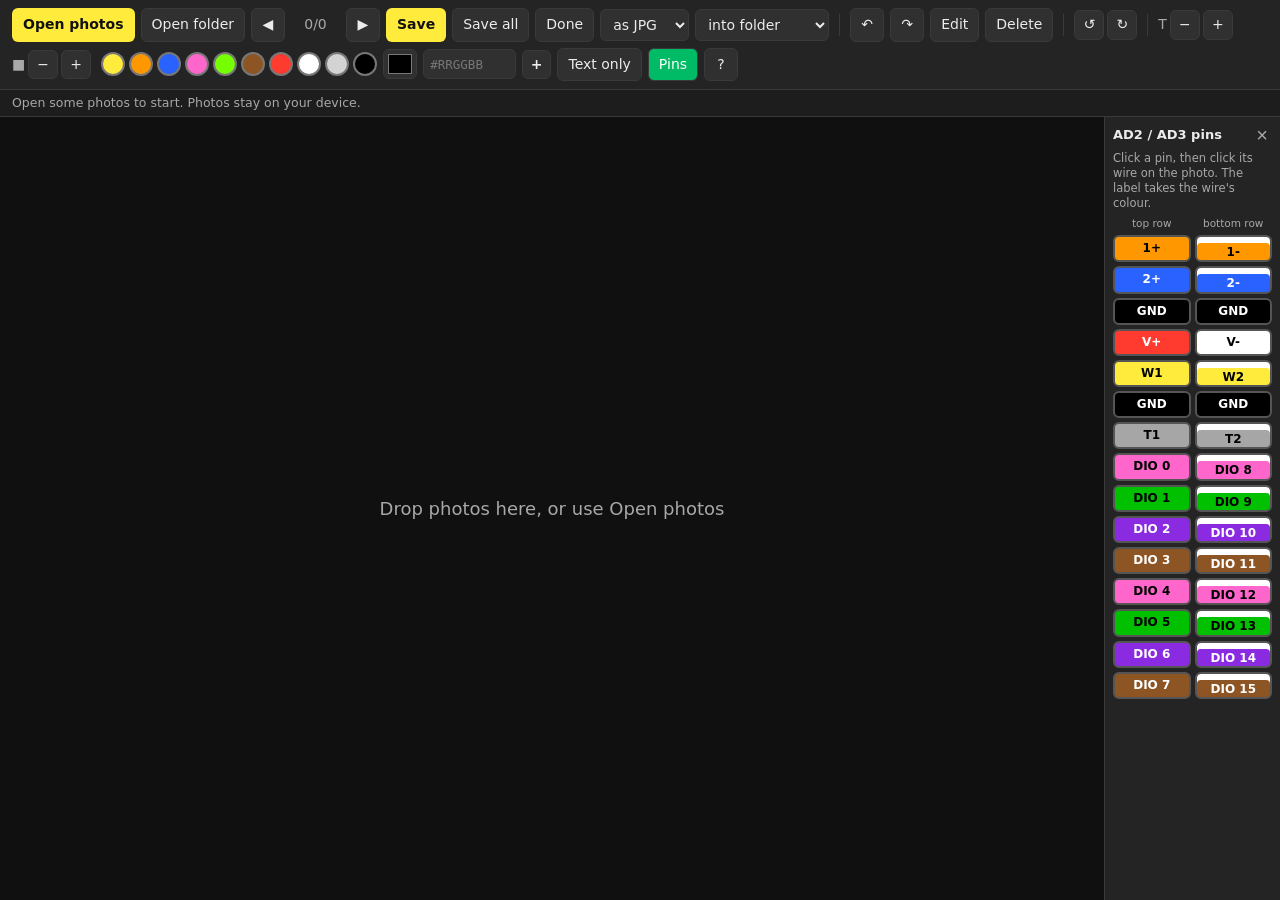
<file: docs/index.html>
<!doctype html>
<html lang="en">
<head>
  <meta charset="utf-8">
  <meta name="viewport" content="width=device-width, initial-scale=1, viewport-fit=cover">
  <title>Breadboard Labeler</title>
  <meta name="description" content="Click-and-type labels burned into photos. Runs entirely in your browser.">
  <meta name="theme-color" content="#242424">
  <link rel="manifest" href="./manifest.webmanifest">
  <link rel="icon" href="./icons/icon-192.png">
  <link rel="apple-touch-icon" href="./icons/icon-192.png">
  <link rel="stylesheet" href="./style.css">
</head>
<body>
  <div id="app"></div>
  <script type="module">
    import { Labeler } from './app.js';
    window.labeler = new Labeler(document.getElementById('app'));
    if ('serviceWorker' in navigator) {
      navigator.serviceWorker.register('./sw.js').catch(() => {});
    }
  </script>
</body>
</html>
</file>
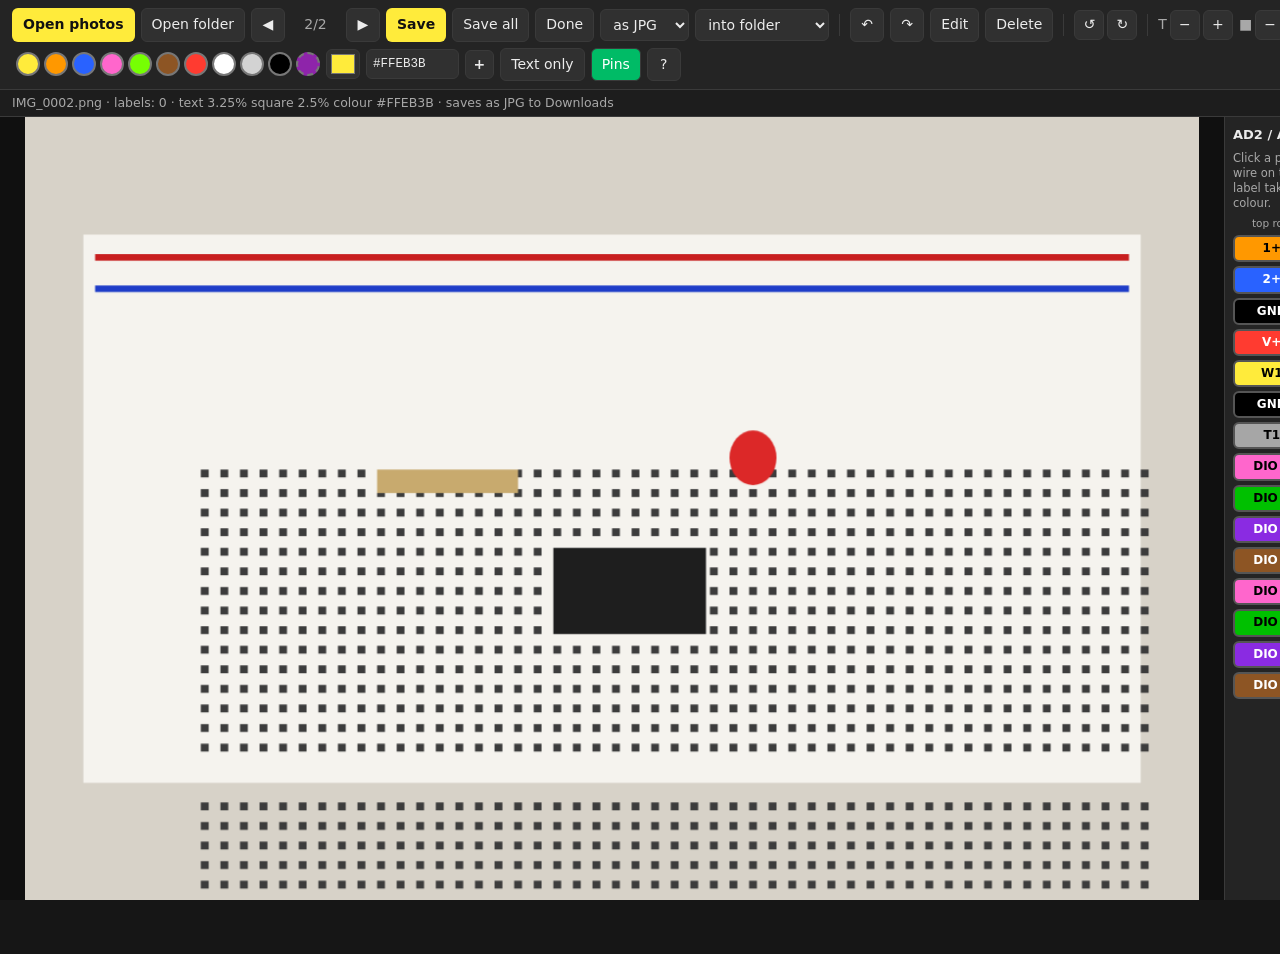
<file: web-test/harness.html>
<!doctype html>
<html lang="en">
<head>
  <meta charset="utf-8">
  <title>labeler harness</title>
  <link rel="stylesheet" href="../docs/style.css">
  <style>
    html, body { overflow: auto; }
    #app { height: 900px; width: 1400px; }
    #results { white-space: pre; font: 12px monospace; background: #fff; color: #000; padding: 8px; }
  </style>
</head>
<body>
  <div id="app"></div>
  <pre id="results">running</pre>
  <script>
    window.addEventListener('error', (e) => { document.getElementById('results').textContent = 'FAIL script error: ' + e.message + ' @' + e.filename + ':' + e.lineno + '\n\nFAILURES: 1'; document.title = 'DONE'; });
    window.addEventListener('unhandledrejection', (e) => { document.getElementById('results').textContent = 'FAIL unhandled rejection: ' + (e.reason && e.reason.stack || e.reason) + '\n\nFAILURES: 1'; document.title = 'DONE'; });
  </script>
  <script type="module">
    import { Labeler, drawLabels, outlineFor, COLOURS, isImageFile, isHeic, FS_ACCESS, CACHE_MAX_AGE, splitMath, math } from '../docs/app.js';
    import { AD_PINOUT, PINS, pinById } from '../docs/pinouts.js';

    const out = [];
    let fails = 0;
    const check = (cond, msg) => { out.push((cond ? 'PASS ' : 'FAIL ') + msg); if (!cond) fails++; };
    const near = (a, b, tol = 3) => Math.abs(a - b) < tol;
    const tick = (ms = 30) => new Promise((r) => setTimeout(r, ms));

    function makeBoard(w, h) {
      const cv = document.createElement('canvas'); cv.width = w; cv.height = h;
      const d = cv.getContext('2d');
      d.fillStyle = '#d7d2c8'; d.fillRect(0, 0, w, h);
      d.fillStyle = '#f5f3ee'; d.fillRect(w * 0.05, h * 0.15, w * 0.9, h * 0.7);
      const step = w / 60;
      d.fillStyle = '#3c3c3c';
      for (let gx = 6; gx < 55; gx++) for (let gy = 12; gy < 46; gy++) {
        if (gy === 27 || gy === 28) continue;
        d.fillRect(w * 0.05 + gx * step, h * 0.15 + gy * step, step * 0.4, step * 0.4);
      }
      d.fillStyle = '#c81e1e'; d.fillRect(w * 0.06, h * 0.175, w * 0.88, step / 3);
      d.fillStyle = '#1e3cc8'; d.fillRect(w * 0.06, h * 0.215, w * 0.88, step / 3);
      d.fillStyle = '#c8aa6e'; d.fillRect(w * 0.30, h * 0.45, w * 0.12, h * 0.03);
      d.fillStyle = '#dc2828'; d.beginPath(); d.ellipse(w * 0.62, h * 0.435, w * 0.02, h * 0.035, 0, 0, 7); d.fill();
      d.fillStyle = '#1e1e1e'; d.fillRect(w * 0.45, h * 0.55, w * 0.13, h * 0.11);
      return cv;
    }
    async function toFile(cv, name, type) {
      const blob = await new Promise((r) => cv.toBlob(r, type, 0.92));
      return new File([blob], name, { type, lastModified: 1700000000000 });
    }

    try {
      localStorage.clear();
      const app = new Labeler(document.getElementById('app'), { resume: false });
      window.app = app;
      await app.clearSession();
      const f1 = await toFile(makeBoard(4000, 3000), 'IMG_0001.jpg', 'image/jpeg');
      const f2 = await toFile(makeBoard(1200, 800), 'IMG_0002.png', 'image/png');
      const f3 = await toFile(makeBoard(800, 600), 'IMG_0001_labeled.jpg', 'image/jpeg');
      const f4 = await toFile(makeBoard(800, 600), 'IMG_0001_labeled_2.jpg', 'image/jpeg');
      const notes = new File(['hi'], 'notes.txt', { type: 'text/plain' });
      await app.openFiles([f1, f2, f3, f4, notes]);
      await tick();
      check(app.images.length === 2 && app.images[0].name === 'IMG_0001.jpg', `opens images, skips *_labeled and non-images: ${app.images.map((i) => i.name)}`);
      check(!!app.folderInput && app.folderInput.hasAttribute('webkitdirectory'), 'folder picker present');
      check(app.current.width === 4000 && app.scale < 1, `large image scaled to fit: ${app.scale.toFixed(3)}`);

      const c = app.canvas;
      const W = () => app.current.width, H = () => app.current.height;
      const disp = (fx, fy) => app.toDisplay(W() * fx, H() * fy);
      const rect = () => c.getBoundingClientRect();
      function ptr(type, [x, y], extra = {}) {
        const r = rect();
        c.dispatchEvent(new PointerEvent(type, { clientX: r.left + x, clientY: r.top + y, bubbles: true, pointerId: 1,
          isPrimary: true, button: 0, buttons: type === 'pointerup' ? 0 : 1, pointerType: 'mouse', ...extra }));
      }
      const click = (fx, fy, extra) => { ptr('pointerdown', disp(fx, fy), extra); ptr('pointerup', disp(fx, fy), extra); };
      function drag(p0, p1) {
        ptr('pointerdown', p0);
        for (let i = 1; i <= 5; i++) ptr('pointermove', [p0[0] + (p1[0] - p0[0]) * i / 5, p0[1] + (p1[1] - p0[1]) * i / 5]);
        ptr('pointerup', p1);
      }
      const dragF = (fx0, fy0, fx1, fy1) => drag(disp(fx0, fy0), disp(fx1, fy1));
      const labelDisp = (i) => app.toDisplay(app.current.labels[i].x, app.current.labels[i].y);
      const clickLabel = (i) => { const p = labelDisp(i); ptr('pointerdown', p); ptr('pointerup', p); };
      const dragLabel = (i, fx1, fy1) => drag(labelDisp(i), disp(fx1, fy1));
      // keys are sent to this instance's container (they bubble to the document listener), so other instances on the page do not react
      const key = (k, extra = {}) => app.container.dispatchEvent(new KeyboardEvent('keydown', { key: k, bubbles: true, ...extra }));
      const type = (text) => {
        check(!!app.entry, `entry opened for '${text}'`);
        app.entryEl.value = text;
        app.entryEl.dispatchEvent(new KeyboardEvent('keydown', { key: 'Enter', bubbles: true }));
      };
      const texts = () => app.current.labels.map((l) => l.text);

      // ---- image 1 --------------------------------------------------------
      click(0.36, 0.38);
      check(!!app.entry && app.entry.tip, 'click opens an entry with a square');
      type('R1 10k');
      let lb = app.current.labels[0];
      check(app.current.labels.length === 1 && near(lb.tip[0], 0.36 * 4000) && near(lb.tip[1], 0.38 * 3000), `square at the click point: ${lb.tip.map(Math.round)}`);
      check(near(lb.x, 0.45 * 4000) && near(lb.y, 0.38 * 3000 - 0.06 * 4000), `text offset up-right: ${[lb.x, lb.y].map(Math.round)}`);
      check(lb.marker === 2.5 && lb.fill === COLOURS[0], 'new label takes default size and colour');

      dragF(0.62, 0.435, 0.80, 0.30);
      check(!!app.entry && near(app.entry.disp[0], disp(0.80, 0.30)[0]), 'drag opens the entry at the release point');
      type('LED (red)');
      lb = app.current.labels[1];
      check(near(lb.tip[0], 0.62 * 4000) && near(lb.x, 0.80 * 4000), 'dragged label: square at press, text at release');

      click(0.50, 0.75); type('oops');
      key('z'); check(texts().length === 2, 'Z undoes the add');
      key('y'); check(texts().length === 3 && texts()[2] === 'oops', 'Y redoes it');
      key('z');
      key('y'); key('y'); check(texts().length === 3 && app.statusEl.textContent.includes('Nothing to redo'), 'extra Y just flashes');
      key('z');

      click(0.50, 0.75); type(''); check(texts().length === 2, 'empty text adds nothing');
      click(0.50, 0.75); app.entryEl.dispatchEvent(new KeyboardEvent('keydown', { key: 'Escape', bubbles: true }));
      check(!app.entry && texts().length === 2, 'Esc cancels');

      click(0.52, 0.605); app.entryEl.value = '555 timer';
      click(0.20, 0.30);
      check(texts().length === 3 && texts()[2] === '555 timer' && !!app.entry, 'click while typing commits then opens a new entry');
      type('VCC');
      click(0.85, 0.80, { shiftKey: true }); type('shift text');
      check(app.current.labels[4].tip === null, 'shift-click makes a text-only label');
      key('z');
      app.action('textOnly'); click(0.85, 0.80); type('toggle text');
      check(app.current.labels[4].tip === null && app.textOnly, 'Text only toggle makes a text-only label');
      app.action('textOnly'); key('z');
      click(0.40, 0.72);
      key('s'); check(app.index === 0 && texts().length === 4 && !!app.entry, 'S while typing does not save');
      type('GND wire');
      check(texts().length === 5, `five labels: ${texts()}`);

      // ---- move / select / edit / colour / size ------------------------------
      dragLabel(0, 0.46, 0.48);
      lb = app.current.labels[0];
      check(!app.entry && near(lb.x, 0.46 * 4000) && near(lb.y, 0.48 * 3000), `dragging text moves it: ${[lb.x, lb.y].map(Math.round)}`);
      check(near(lb.tip[0], 0.36 * 4000), 'square stays put while text moves');
      check(app.selected === 0, 'moved label is selected');
      key('z'); check(near(app.current.labels[0].x, 0.45 * 4000), 'Z undoes the move');
      key('y'); check(near(app.current.labels[0].x, 0.46 * 4000), 'Y redoes the move');
      clickLabel(0); key('z'); check(near(app.current.labels[0].x, 0.45 * 4000), 'plain click leaves no undo step');
      key('y');
      dragF(0.62, 0.435, 0.62, 0.50);
      lb = app.current.labels[1];
      check(near(lb.tip[1], 0.50 * 3000) && near(lb.x, 0.80 * 4000), 'dragging the square moves only the square');
      clickLabel(0); check(app.selected === 0 && !app.entry, 'click on a label selects it');
      key('c'); check(app.current.labels[0].fill === COLOURS[1] && app.style.fill === COLOURS[0], 'C with a selection recolours only that label');
      clickLabel(0); app.applyColour('#FF00FF');
      check(app.current.labels[0].fill === '#FF00FF' && outlineFor('#FF00FF') === '#FFFFFF', 'custom colour with auto outline');
      key('z'); check(app.current.labels[0].fill === COLOURS[1], 'Z undoes a recolour');
      key('y'); check(app.current.labels[0].fill === '#FF00FF', 'Y redoes it');
      clickLabel(0); key(']'); check(app.current.labels[0].marker === 2.75 && app.style.markerPct === 2.5, '] grows only the selected square');
      key('Escape'); check(app.selected === null, 'Esc clears the selection');
      key('['); check(app.style.markerPct === 2.25 && JSON.parse(localStorage.getItem('bbl.style')).markerPct === 2.25, '[ changes and persists the default square');
      key(']');
      key('+'); key('+'); key('-'); check(app.style.fontPct === 3.25, `+/- change text size: ${app.style.fontPct}`);
      clickLabel(2); key('Delete');
      check(texts().join() === 'R1 10k,LED (red),VCC,GND wire', `Delete removes the selected label: ${texts()}`);
      key('z'); check(texts().length === 5 && texts()[2] === '555 timer', 'Z restores it');
      key('y');
      click(0.56, 0.57); type('555 timer');          // on the chip, clear of the GND wire text box
      c.dispatchEvent(new MouseEvent('dblclick', { clientX: rect().left + labelDisp(2)[0], clientY: rect().top + labelDisp(2)[1], bubbles: true }));
      check(!!app.entry && app.entryEl.value === 'VCC' && app.entry.editing === 2, 'double-click edits the text');
      type('VCC 5V');
      check(texts()[2] === 'VCC 5V' && texts().length === 5, `edit replaces text: ${texts()}`);
      key('Escape');                                   // editing keeps the label selected
      for (let i = 0; i < COLOURS.length && app.style.fill !== '#000000'; i++) key('c');
      click(0.75, 0.75); type('black label');
      check(app.current.labels[5].fill === '#000000' && app.current.labels[0].fill === '#FF00FF', `new label takes current colour, old keep theirs (${app.current.labels[5].fill})`);
      check(app.style.fill === COLOURS[COLOURS.length - 1], 'black is the last built-in preset');
      key('c');
      check(app.style.fill === COLOURS[0], `colour cycle wraps: ${app.style.fill}`);
      for (const [name, col] of [['orange', '#FF9800'], ['dark blue', '#2962FF'], ['pink', '#FF66CC'], ['brown', '#8D5524'], ['light grey', '#D3D3D3']])
        check(COLOURS.includes(col) && !!app.swatchesEl.querySelector(`[data-colour="${col}"]`), `${name} preset exists`);
      check(!COLOURS.includes('#00E5FF') && !app.swatchesEl.querySelector('[data-colour="#00E5FF"]'), 'cyan preset removed');
      check(outlineFor('#2962FF') === '#FFFFFF' && outlineFor('#8D5524') === '#FFFFFF' && outlineFor('#D3D3D3') === '#000000' && outlineFor('#FF66CC') === '#000000',
        'text colour on the new presets: white on blue and brown, black on grey and pink');

      // ---- custom presets ----------------------------------------------------
      check(app.addPreset('#8E24AA') && app.custom.includes('#8E24AA'), 'custom preset added');
      check(!!app.swatchesEl.querySelector('.bbl-swatch-custom[data-colour="#8E24AA"]'), 'custom preset rendered as a swatch');
      check(JSON.parse(localStorage.getItem('bbl.customColours')).includes('#8E24AA'), 'custom preset persisted');
      check(!app.addPreset('#8e24aa'), 'duplicate preset (any case) is refused');
      app.style.fill = COLOURS[COLOURS.length - 1]; key('c');
      check(app.style.fill === '#8E24AA', 'C cycles into the custom preset after the built-ins');
      key('c'); check(app.style.fill === COLOURS[0], 'and wraps back to yellow');
      app.applyColour('#3F51B5'); app.action('addPreset');
      check(app.custom.length === 2 && app.custom[1] === '#3F51B5', '+ button saves the current colour');
      app.swatchesEl.querySelector('[data-colour="#3F51B5"]').dispatchEvent(new MouseEvent('contextmenu', { bubbles: true, cancelable: true }));
      check(app.custom.length === 1 && !app.swatchesEl.querySelector('[data-colour="#3F51B5"]'), 'right-click removes a custom preset');
      app.applyColour(COLOURS[0]);

      // ---- colour changes while typing apply immediately ---------------------
      click(0.15, 0.60);
      app.swatchesEl.querySelector('[data-colour="#FF9800"]').click();
      check(!!app.entry && app.entry.fill === '#FF9800' && app.entryEl.style.backgroundColor === 'rgb(255, 152, 0)',
        'clicking a swatch while typing recolours the pending label at once');
      check(app.style.fill === '#FF9800', 'and it becomes the default for later labels');
      type('orange one');
      check(app.current.labels.at(-1).fill === '#FF9800' && app.current.labels.at(-1).text === 'orange one', 'the placed label keeps that colour');
      c.dispatchEvent(new MouseEvent('dblclick', { clientX: rect().left + labelDisp(0)[0], clientY: rect().top + labelDisp(0)[1], bubbles: true }));
      app.swatchesEl.querySelector('[data-colour="#2962FF"]').click();
      check(!!app.entry && app.current.labels[0].fill === '#2962FF' && app.entry.fill === '#2962FF', 'while editing, a swatch recolours that label immediately');
      app.entryEl.dispatchEvent(new KeyboardEvent('keydown', { key: 'Escape', bubbles: true })); key('Escape');
      check(app.current.labels[0].fill === '#2962FF', 'the recolour survives cancelling the edit');
      key('z'); check(app.current.labels[0].fill === '#FF00FF', 'and Z undoes it');
      key('z'); check(app.current.labels.length === 6, 'Z removes the orange test label');
      app.applyColour(COLOURS[0]);

      // ---- full-res render ----------------------------------------------------
      const full = app.renderFull();
      check(full.width === 4000 && full.height === 3000, 'full render keeps resolution');
      const px = (cv, x, y) => { const d = cv.getContext('2d').getImageData(Math.round(x), Math.round(y), 1, 1).data; return '#' + [...d].slice(0, 3).map((v) => v.toString(16).padStart(2, '0')).join('').toUpperCase(); };
      lb = app.current.labels[0];
      check(px(full, lb.tip[0], lb.tip[1]) === '#FF00FF', `square is solid fill colour: ${px(full, lb.tip[0], lb.tip[1])}`);
      const boxes = drawLabels(document.createElement('canvas').getContext('2d'), app.current.labels, 4000, app.style, 1);
      const b0 = boxes[0];
      check(px(full, b0[0] + 8, (b0[1] + b0[3]) / 2) === '#FF00FF', 'text box is solid fill colour');
      const blob = await app.saveBlob();
      check(blob && blob.type === 'image/jpeg' && blob.size > 50000, `saveBlob makes a jpeg (${blob.size} bytes)`);
      const q95 = await new Promise((r) => app.renderFull().toBlob(r, 'image/jpeg', 0.95));
      check(blob.size < q95.size * 0.8, `default JPEG quality is below 0.95: ${blob.size} vs ${q95.size} bytes at 0.95`);
      check(app.style.format === 'jpg' && app.outputName(app.current).name === 'IMG_0001_labeled.jpg', 'default output is JPG');
      check(app.outputName(app.images[1]).name === 'IMG_0002_labeled.jpg', 'PNG input still saves as JPG');
      app.setFormat('png');
      check(app.outputName(app.images[1]).name === 'IMG_0002_labeled.png' && app.formatSelect.value === 'png', 'format switch to PNG');
      const pngBlob = await app.saveBlob(app.images[0]);
      check(pngBlob.type === 'image/png', 'JPG input saves as PNG when chosen');
      check(JSON.parse(localStorage.getItem('bbl.style')).format === 'png', 'format persisted');
      app.setFormat('jpg');

      // ---- persistence and navigation ---------------------------------------
      const stored = JSON.parse(localStorage.getItem('bbl.labels'));
      const key1 = app.images[0].key;
      check(stored[key1].length === 6 && stored[key1][0].fill === '#FF00FF' && stored[key1][0].marker === 2.75, 'labels persisted to localStorage with colour and size');
      key('n'); check(app.index === 1 && app.current.labels.length === 0 && app.selected === null, 'N moves to the next image, clean');
      check(app.current.undo.length === 0, 'undo history is per image');
      await tick(200);   // the next photo decodes on demand
      check(!!app.current.bitmap && app.current.width === 1200, 'next photo decoded on demand');
      click(0.36, 0.40); type('220 Ω');
      key('p'); check(app.index === 0 && app.current.labels.length === 6, 'P goes back and labels are still there');
      key('n'); check(app.current.labels[0].text === '220 Ω', 'image 2 labels kept');
      key('n'); check(app.index === 1 && app.statusEl.textContent.includes('No more'), 'N past the end flashes');
      // re-open the same file in a fresh instance: labels restored from storage
      const app2 = new Labeler(document.createElement('div'), { resume: false });
      document.body.appendChild(app2.container);
      await app2.openFiles([f1]); await tick();
      check(app2.current.labels.length === 6 && app2.current.labels[2].text === 'VCC 5V', 'reopening a photo restores its labels');
      check(app2.style.markerPct === 2.5 && app2.style.fontPct === 3.25, 'style restored in a fresh instance');
      app2.container.remove();
      // a "folder" pick: files carry webkitRelativePath; sorted naturally, outputs and non-images dropped
      const app3 = new Labeler(document.createElement('div'), { resume: false });
      document.body.appendChild(app3.container);
      const mk = async (name, rel) => { const f = await toFile(makeBoard(300, 200), name, 'image/png'); Object.defineProperty(f, 'webkitRelativePath', { value: rel }); return f; };
      await app3.openFiles([await mk('b10.png', 'lab/b10.png'), await mk('b2.png', 'lab/b2.png'), await mk('a_labeled.png', 'lab/a_labeled.png'), await mk('a.png', 'lab/a.png')]);
      await tick();
      check(app3.images.map((i) => i.name).join() === 'a.png,b2.png,b10.png', `folder pick keeps originals in natural order: ${app3.images.map((i) => i.name)}`);
      app3.container.remove();
      const f1bytes = await f1.arrayBuffer();
      check(f1bytes.byteLength === f1.size, 'original File object is untouched');

      // ---- HEIC via the lazily loaded decoder ---------------------------------
      const heicBlob = await (await fetch('./sample.heic')).blob();
      const heicFile = new File([heicBlob], 'IMG_0003.heic', { type: '', lastModified: 1700000000001 });   // Windows often reports no type
      check(isImageFile(heicFile) && isHeic(heicFile), 'heic recognised by extension even with an empty MIME type');
      check(!isImageFile(new File(['x'], 'IMG_0003_labeled_2.heic')), 'numbered outputs are skipped');
      const app4 = new Labeler(document.createElement('div'), { resume: false });
      document.body.appendChild(app4.container);
      await app4.openFiles([heicFile]); await tick();
      check(app4.images.length === 1 && app4.current.width === 640 && app4.current.height === 480,
        `HEIC decoded: ${app4.images.length ? app4.current.width + 'x' + app4.current.height : app4.statusEl.textContent}`);
      check(app4.outputName(app4.current).name === 'IMG_0003_labeled.jpg', 'HEIC saves as JPG');
      const heicOut = await app4.saveBlob();
      check(heicOut && heicOut.type === 'image/jpeg' && heicOut.size > 1000, `HEIC output blob is a jpeg (${heicOut && heicOut.size} bytes)`);
      // 10-bit HEIC (what iPhone 15+ shoots by default)
      const heic10 = new File([await (await fetch('./sample10.heic')).blob()], 'IMG_0004.heic', { type: 'image/heic', lastModified: 1700000000002 });
      await app4.openFiles([heic10]); await app4.load(1);
      check(app4.images.length === 2 && app4.current.width === 640, `10-bit HEIC decoded: ${app4.images.length === 2 ? app4.current.width + 'x' + app4.current.height : app4.statusEl.textContent}`);
      if (app4.images.length === 2) {
        const cv10 = app4.renderFull();
        const p10 = px(cv10, 340, 240);
        check(p10.startsWith('#F') && p10.slice(3, 5) < '40', `10-bit red region decoded with plausible colour: ${p10}`);
      }
      // does the decoder choice matter? try the old one on the same file, report only
      try {
        await new Promise((res, rej) => { const sc = document.createElement('script'); sc.src = 'https://cdn.jsdelivr.net/npm/heic2any@0.0.4/dist/heic2any.min.js'; sc.onload = res; sc.onerror = rej; document.head.appendChild(sc); });
        let oldOk = false, oldErr = '';
        try { const o = await window.heic2any({ blob: heic10, toType: 'image/png' }); oldOk = !!(Array.isArray(o) ? o[0] : o).size; } catch (e) { oldErr = (e && (e.message || e.code)) || JSON.stringify(e); }
        out.push(`INFO old decoder (heic2any 0.0.4) on the 10-bit file: ${oldOk ? 'decoded fine' : 'FAILED: ' + oldErr}`);
      } catch { out.push('INFO old decoder could not be loaded for comparison'); }
      const bad = new File([new Uint8Array([1, 2, 3, 4])], 'broken.heic', { type: 'image/heic' });
      await app4.openFiles([bad]); await app4.load(2);
      check(app4.images.length === 2 && app4.index === 1 && app4.shown() && app4.statusEl.textContent.includes('Could not open'),
        `a broken file is reported and dropped, not fatal (images=${app4.images.length}, index=${app4.index}, status="${app4.statusEl.textContent}")`);
      app4.container.remove();

      // ---- memory: full resolution for current +/- 1, previews within PREVIEW_RADIUS (10) ----
      const app5 = new Labeler(document.createElement('div'), { resume: false });
      document.body.appendChild(app5.container);
      const many = [];
      for (let i = 0; i < 14; i++) many.push(await toFile(makeBoard(300, 200), `m${i}.png`, 'image/png'));
      const idle = async (a) => { for (let i = 0; i < 200 && (a._prefetching || a.images.some((im) => im.decoding)); i++) await tick(20); };
      const which = (f) => app5.images.map((im, i) => (f(im) ? i : null)).filter((i) => i !== null);
      await app5.openFiles(many); await idle(app5);
      check(app5.index === 0 && JSON.stringify(which((im) => im.bitmap)) === '[0,1]', `opening 14 photos keeps full resolution for the first two only: ${JSON.stringify(which((im) => im.bitmap))}`);
      check(JSON.stringify(which((im) => im.preview)) === JSON.stringify([0, 1, 2, 3, 4, 5, 6, 7, 8, 9, 10]), `previews are prefetched out to 10 places: ${JSON.stringify(which((im) => im.preview))}`);
      app5.container.dispatchEvent(new KeyboardEvent('keydown', { key: 'n', bubbles: true }));
      app5.container.dispatchEvent(new KeyboardEvent('keydown', { key: 'n', bubbles: true }));
      app5.container.dispatchEvent(new KeyboardEvent('keydown', { key: 'n', bubbles: true }));
      check(app5.index === 3 && app5.base && app5.base.im === app5.current && !app5.current.decoding && app5.statusEl.textContent.indexOf('Opening') < 0,
        'N to a prefetched photo draws it at once, with no decode in between');
      await app5.load(13); await idle(app5);
      check(JSON.stringify(which((im) => im.bitmap)) === '[12,13]', `far photos lose full resolution after navigating: ${JSON.stringify(which((im) => im.bitmap))}`);
      check(JSON.stringify(which((im) => im.preview)) === JSON.stringify([3, 4, 5, 6, 7, 8, 9, 10, 11, 12, 13]), `and previews follow the current photo: ${JSON.stringify(which((im) => im.preview))}`);
      await app5.load(0);
      check(!!app5.current.bitmap && app5.current.width === 300, 'an evicted photo re-decodes when you come back');
      app5.container.remove();
      // a photo bigger than the screen gets a separate, smaller preview; the screen draws from it and saving uses the full photo
      {
        const appP = new Labeler(document.createElement('div'), { resume: false });
        appP.container.style.cssText = 'width: 600px; height: 400px';   // a stage smaller than the screen, as it always is outside a headless test
        document.body.appendChild(appP.container);
        const big = [];
        for (let i = 0; i < 3; i++) big.push(await toFile(makeBoard(4000, 3000), `big${i}.png`, 'image/png'));
        await appP.openFiles(big); await idle(appP);
        const im = appP.current, lim = Math.max(screen.width, screen.height) * (window.devicePixelRatio || 1);
        check(im.preview && im.preview !== im.bitmap && Math.max(im.preview.width, im.preview.height) <= lim + 1 && im.bitmap.width === 4000,
          `preview ${im.preview && im.preview.width}x${im.preview && im.preview.height} fits the ${screen.width}x${screen.height} screen; full photo 4000 wide`);
        check(appP.base && appP.base.src === im.preview && im.width === 4000 && im.height === 3000, 'the screen is drawn from the preview, in full-photo coordinates');
        appP.dropBitmap(im);
        check(appP.shown() && im.preview, 'dropping full resolution keeps the preview');
        const blob = await appP.saveBlob(im);
        const out = await createImageBitmap(blob);
        check(out.width === 4000 && out.height === 3000, `saving re-decodes and writes the full-resolution photo (${out.width}x${out.height})`);
        appP.container.remove();
      }

      // ---- rendering: drag redraws are coalesced to one per frame -------------
      app.load(0); await tick(100);
      {
        const p0 = labelDisp(0);
        ptr('pointerdown', p0);
        let redraws = 0; const orig = app.refresh;
        app.refresh = function () { redraws++; return orig.apply(this); };
        for (let i = 1; i <= 20; i++) ptr('pointermove', [p0[0] + 10 + i, p0[1] + 10 + i]);
        check(redraws === 0, `20 pointer moves triggered no synchronous redraws (${redraws})`);
        await new Promise((r) => requestAnimationFrame(() => requestAnimationFrame(r)));
        check(redraws === 1, `then exactly one redraw on the next frame (${redraws})`);
        // a drag frame must not touch the page around the canvas: any DOM write there forces a layout on the next pointer event
        const mo = new MutationObserver(() => {}); mo.observe(app.container, { subtree: true, childList: true, attributes: true, characterData: true });
        const r0 = rect();                                   // measured once here, so only the app's own measurements are counted below
        let rects = 0; const origRect = app.canvas.getBoundingClientRect; app.canvas.getBoundingClientRect = function () { rects++; return origRect.call(this); };
        for (let i = 21; i <= 40; i++) c.dispatchEvent(new PointerEvent('pointermove', { clientX: r0.left + p0[0] + 10 + i, clientY: r0.top + p0[1] + 10 + i, bubbles: true, pointerId: 1, isPrimary: true, button: 0, buttons: 1, pointerType: 'mouse' }));
        await new Promise((r) => requestAnimationFrame(() => requestAnimationFrame(r)));
        const muts = mo.takeRecords(); mo.disconnect(); app.canvas.getBoundingClientRect = origRect;
        check(muts.length === 0, `a drag frame makes no DOM writes outside the canvas (${muts.length}: ${muts.slice(0, 3).map((m) => m.type + ':' + (m.attributeName || m.target.nodeName)).join(', ')})`);
        check(rects === 0, `the canvas rectangle is not re-measured on every pointer move (${rects} measurements for 20 moves)`);
        ptr('pointerup', [p0[0] + 30, p0[1] + 30]);
        app.refresh = orig;
        const b1 = app.base && app.base.canvas; app.refresh(); const b2 = app.base && app.base.canvas;
        check(b1 && b1 === b2 && b1.width === Math.round(app.current.width * app.scale * (window.devicePixelRatio || 1)),
          'redraws reuse the screen-sized copy of the photo instead of rescaling the original');
        key('z');
      }

      // ---- rotation: 90-degree steps; labels turn with the photo; one Z undoes both -------
      {
        const appR = new Labeler(document.createElement('div'), { resume: false });
        document.body.appendChild(appR.container);
        const cvR = makeBoard(400, 300);                       // mark one corner so orientation is checkable
        const dR = cvR.getContext('2d'); dR.fillStyle = '#00FF00'; dR.fillRect(0, 0, 40, 40);
        const fR = await toFile(cvR, 'IMG_0050.png', 'image/png');
        await appR.openFiles([fR]); await tick();
        const keyR = (k, extra = {}) => appR.container.dispatchEvent(new KeyboardEvent('keydown', { key: k, bubbles: true, cancelable: true, ...extra }));
        const at = (lb) => [lb.x, lb.y, ...(lb.tip || [])].map(Math.round).join();
        check(!!appR.container.querySelector('[data-act=rotateRight]') && !!appR.container.querySelector('[data-act=rotateLeft]'), 'rotate buttons in the toolbar');
        check(appR.current.rotation === 0 && appR.current.width === 400 && appR.current.height === 300, 'photo starts unrotated');
        check(appR.rotate(90) === true, 'rotate reports success');
        check(appR.current.rotation === 90 && appR.current.width === 300 && appR.current.height === 400, `90°: width and height swap (${appR.current.width}x${appR.current.height})`);
        check(appR.statusEl.textContent.includes('rotated 90°') && appR.current.dirty, 'status shows the rotation and the photo is marked unsaved');
        let fullR = appR.renderFull();
        check(fullR.width === 300 && fullR.height === 400 && px(fullR, 290, 10) === '#00FF00' && px(fullR, 10, 10) !== '#00FF00',
          `saved copy is rotated: the top-left mark is now top-right (${px(fullR, 290, 10)})`);
        keyR('z');
        check(appR.current.rotation === 0 && appR.current.width === 400 && px(appR.renderFull(), 10, 10) === '#00FF00', 'Z undoes a rotation');
        keyR('y');
        check(appR.current.rotation === 90 && appR.current.width === 300, 'Y redoes it');
        keyR('r', { shiftKey: true });
        check(appR.current.rotation === 0, 'Shift-R rotates back the other way');
        appR.rotate(-90); appR.rotate(-90);
        check(appR.current.rotation === 180 && appR.current.width === 400 && px(appR.renderFull(), 390, 290) === '#00FF00', '180°: mark is bottom-right');
        appR.rotate(90); appR.rotate(90);
        check(appR.current.rotation === 0, 'wraps back to 0');
        // labels: the square stays on its part and the text keeps its place relative to it
        appR.current.labels.push({ x: 200, y: 100, text: 'A', tip: [20, 20], fill: '#FFEB3B', marker: 2.5 });     // square on the green mark
        appR.current.labels.push({ x: 250, y: 200, text: 'B', tip: null, fill: '#FF3B30', marker: 3 });
        appR.persist(); appR.selected = 1; appR.refresh();
        appR.rotate(90);
        let A = appR.current.labels[0], B = appR.current.labels[1];
        check(appR.current.labels.length === 2 && A.text === 'A' && B.text === 'B' && B.fill === '#FF3B30' && B.marker === 3, 'labels survive a rotation with their text, colour and size');
        check(at(A) === '200,200,280,20' && at(B) === '100,250', `points mapped through the 90° turn: A=${at(A)} B=${at(B)}`);
        fullR = appR.renderFull();
        check(px(fullR, A.tip[0], A.tip[1]) === '#FFEB3B' && px(fullR, 268, 20) === '#00FF00', 'the square still sits on the green mark after rotating');
        check(appR.selected === 1, 'the selection is kept');
        appR.rotate(90); A = appR.current.labels[0];
        check(appR.current.rotation === 180 && at(A) === '200,200,380,280' && px(appR.renderFull(), 368, 280) === '#00FF00', `180°: A=${at(A)}, square still on the mark`);
        appR.rotate(90); A = appR.current.labels[0];
        check(appR.current.rotation === 270 && at(A) === '100,200,20,380' && px(appR.renderFull(), 32, 380) === '#00FF00', `270°: A=${at(A)}, square still on the mark`);
        appR.rotate(90); A = appR.current.labels[0]; B = appR.current.labels[1];
        check(appR.current.rotation === 0 && at(A) === '200,100,20,20' && at(B) === '250,200', 'four turns bring every label exactly back');
        appR.rotate(-90); A = appR.current.labels[0];
        check(appR.current.rotation === 270 && at(A) === '100,200,20,380', 'a left turn maps the other way');
        keyR('z'); A = appR.current.labels[0];
        check(appR.current.rotation === 0 && appR.current.width === 400 && at(A) === '200,100,20,20', 'one Z brings back both the label positions and the old orientation');
        keyR('y'); check(appR.current.rotation === 270 && at(appR.current.labels[0]) === '100,200,20,380', 'Y redoes the turn');
        keyR('z');
        // a label being typed is placed first, then turns with the rest
        appR.openEntry([100, 100], [50, 50], null); appR.entryEl.value = 'C';
        appR.rotate(90);
        check(!appR.entry && appR.current.labels.length === 3 && at(appR.current.labels[2]) === '200,100,250,50', 'a label being typed is placed and rotated with the others');
        keyR('z'); keyR('z');
        check(appR.current.labels.length === 2 && appR.current.rotation === 0, 'Z undoes the turn, then the placement');
        // persistence: rotation is remembered per photo along with the (rotated) labels
        appR.rotate(90);
        check(JSON.parse(localStorage.getItem('bbl.rotation'))[appR.current.key] === 90, 'rotation persisted to localStorage');
        const appR2 = new Labeler(document.createElement('div'), { resume: false });
        document.body.appendChild(appR2.container);
        await appR2.openFiles([fR]); await tick();
        check(appR2.current.rotation === 90 && appR2.current.width === 300 && appR2.current.height === 400 && px(appR2.renderFull(), 268, 20) === '#00FF00', 'reopening the photo restores its rotation');
        check(appR2.current.labels.length === 2 && at(appR2.current.labels[0]) === '200,200,280,20', 'and its labels come back in the rotated frame');
        appR2.rotate(-90);
        check(appR2.current.rotation === 0 && !(appR2.current.key in JSON.parse(localStorage.getItem('bbl.rotation'))), 'rotating back to 0 drops the stored entry');
        // the rotation survives the photo being evicted and re-decoded
        appR.rotate(90);                                        // now 180
        appR.dropBitmap(appR.current); appR.dropPreview(appR.current); await appR.load(0); await tick();
        check(appR.current.rotation === 180 && appR.current.width === 400 && px(appR.renderFull(), 390, 290) === '#00FF00', 'rotation reapplied after a re-decode');
        appR.container.remove(); appR2.container.remove();
      }

      // ---- done: take a photo off the list ------------------------------------------
      {
        const appD = new Labeler(document.createElement('div'), { resume: false });
        document.body.appendChild(appD.container);
        await appD.clearSession();
        const fD = [];
        for (let i = 0; i < 3; i++) fD.push(await toFile(makeBoard(300, 200), `d${i}.png`, 'image/png'));
        await appD.openFiles(fD); await appD.whenCached(); await tick();
        const namesD = () => appD.images.map((i) => i.name).join();
        const keyD = (k, extra = {}) => appD.container.dispatchEvent(new KeyboardEvent('keydown', { key: k, bubbles: true, cancelable: true, ...extra }));
        const btns = () => [...appD.dialogEl.querySelectorAll('.bbl-dialog-buttons button')];
        const btn = (re) => btns().find((b) => re.test(b.textContent));
        const cacheHas = async (im) => { try { await (await (await navigator.storage.getDirectory()).getDirectoryHandle('cache')).getFileHandle(im.cacheName); return true; } catch { return false; } };
        const sessionNames = async () => { const s = await new Promise((res) => { const r = indexedDB.open('bbl', 1); r.onsuccess = () => { const t = r.result.transaction('kv').objectStore('kv').get('session'); t.onsuccess = () => res(t.result); }; }); return s ? s.items.map((i) => i.name).join() : ''; };
        check(!!appD.container.querySelector('[data-act=done]'), 'Done button in the toolbar');
        check(namesD() === 'd0.png,d1.png,d2.png' && appD.index === 0, `three photos open: ${namesD()}`);
        // a clean photo goes straight away; the next one takes its place
        const im0 = appD.images[0];
        check(await cacheHas(im0), 'the first photo has a cached copy before Done');
        check((await appD.done()) === true && appD.dialogEl.hidden, 'Done on a photo with nothing unsaved asks nothing');
        check(namesD() === 'd1.png,d2.png' && appD.index === 0 && appD.current.name === 'd1.png' && !!appD.current.bitmap, `photo removed and the next one shown: ${namesD()} @ ${appD.index}`);
        check(appD.statusEl.textContent.includes('Done with d0.png'), `status confirms: "${appD.statusEl.textContent.split('|')[0].trim()}"`);
        check((await sessionNames()) === 'd1.png,d2.png', `remembered session no longer lists it: ${await sessionNames()}`);
        check(!(await cacheHas(im0)), 'its cached copy is dropped');
        // unsaved labels: a question with three choices
        appD.current.labels.push({ x: 150, y: 80, text: 'Q1', tip: [60, 120], fill: '#FFEB3B', marker: 2.5 });
        appD.current.dirty = true; appD.persist(); appD.refresh();
        let pending = appD.done(); await tick();
        check(!appD.dialogEl.hidden && !!appD.dialog, 'Done on a photo with unsaved labels asks first');
        check(/d1\.png/.test(appD.dialogEl.querySelector('.bbl-dialog-text').textContent) && /1 label/.test(appD.dialogEl.querySelector('.bbl-dialog-text').textContent), `question names the photo and the count: "${appD.dialogEl.querySelector('.bbl-dialog-text').textContent}"`);
        check(btns().length === 3 && !!btn(/^Cancel$/) && !!btn(/without saving/) && !!btn(/Save and remove/), `three choices: ${btns().map((b) => b.textContent).join(' / ')}`);
        check(document.activeElement === btn(/^Cancel$/), 'Cancel has focus');
        keyD('d'); keyD('n');
        check(namesD() === 'd1.png,d2.png' && appD.index === 0, 'keys are ignored while the question is open');
        btn(/^Cancel$/).click();
        check((await pending) === false && appD.dialogEl.hidden && namesD() === 'd1.png,d2.png', 'Cancel keeps the photo');
        pending = appD.done(); await tick(); keyD('Escape');
        check((await pending) === false && namesD() === 'd1.png,d2.png', 'Esc keeps it too');
        pending = appD.done(); await tick(); appD.dialogEl.click();
        check((await pending) === false && namesD() === 'd1.png,d2.png', 'clicking the backdrop keeps it');
        // save and remove
        let saves = 0; const realSave = appD.save;
        appD.save = async (im) => { saves++; im.dirty = false; return true; };
        pending = appD.done(); await tick(); btn(/Save and remove/).click();
        check((await pending) === true && saves === 1 && namesD() === 'd2.png' && appD.current.name === 'd2.png', `Save and remove saves once, then removes: ${namesD()}`);
        appD.save = realSave;
        check(JSON.parse(localStorage.getItem('bbl.labels'))[`d1.png|${fD[1].size}|${fD[1].lastModified}`].length === 1, 'the removed photo\'s labels are still remembered');
        // a failed save keeps the photo
        appD.current.labels.push({ x: 150, y: 80, text: 'Q2', tip: null, fill: '#FFEB3B', marker: 2.5 });
        appD.current.dirty = true; appD.persist();
        appD.save = async () => false;
        pending = appD.done(); await tick(); btn(/Save and remove/).click();
        check((await pending) === false && namesD() === 'd2.png', 'if the save fails, the photo stays');
        appD.save = realSave;
        // remove without saving the last photo: empty app, session cleared
        pending = appD.done(); await tick(); btn(/without saving/).click();
        check((await pending) === true && appD.images.length === 0 && appD.index === -1 && !appD.dropEl.hidden, 'removing the last photo empties the app and shows the drop zone');
        check(appD.statusEl.textContent.includes('Open more photos'), 'status says what to do next');
        check((await sessionNames()) === '', 'the remembered session is cleared, so nothing comes back on reload');
        check((await appD.done()) === false, 'Done with nothing open does nothing');
        // reopening a removed photo brings its labels back; D key works; removing the last in the list steps back
        await appD.openFiles([fD[0], fD[1], fD[2]]); await tick();
        check(namesD() === 'd0.png,d1.png,d2.png' && appD.images[1].labels.length === 1 && appD.images[1].labels[0].text === 'Q1', 'reopened photo has its labels back');
        await appD.load(2); await tick();
        keyD('d'); await tick(100);
        check(namesD() === 'd0.png,d1.png' && appD.index === 1 && appD.current.name === 'd1.png', `D removes the last photo and steps back: ${namesD()} @ ${appD.index}`);
        appD.container.remove();
      }

      // ---- hex colour box next to the picker -------------------------------------
      {
        app.applyColour(COLOURS[0]);
        const hex = app.container.querySelector('.bbl-hex');
        check(!!hex && hex.previousElementSibling === app.colourInput && hex.nextElementSibling === app.container.querySelector('[data-act=addPreset]'), 'hex box sits between the colour picker and the + button');
        const typeHex = (v) => { hex.focus(); hex.value = v; hex.dispatchEvent(new Event('input', { bubbles: true })); };
        typeHex('#12ab'); check(app.style.fill === COLOURS[0], 'a partial hex changes nothing');
        typeHex('#12ab34'); check(app.style.fill === '#12AB34' && app.colourInput.value === '#12ab34', `a full hex applies the colour and the picker follows (${app.style.fill})`);
        typeHex('3f51b5'); check(app.style.fill === '#3F51B5', 'the # is optional');
        hex.dispatchEvent(new KeyboardEvent('keydown', { key: 'Enter', bubbles: true, cancelable: true }));
        check(document.activeElement !== hex && app.style.fill === '#3F51B5' && app.index === 0, 'Enter leaves the box, keeps the colour, and does not reach the app keys');
        app.action('addPreset'); check(app.custom.includes('#3F51B5'), '+ saves the typed colour as a preset');
        app.removePreset('#3F51B5');
        click(0.15, 0.80); typeHex('#00ff00');
        check(!!app.entry && app.entry.fill === '#00FF00' && document.activeElement === hex, 'typing a hex while a label is being typed recolours it without stealing focus');
        app.entryEl.dispatchEvent(new KeyboardEvent('keydown', { key: 'Escape', bubbles: true }));
        typeHex('zz'); hex.blur(); hex.dispatchEvent(new Event('blur'));     // headless Chrome has no window focus, so blur() alone fires no event
        check(hex.value === '#00FF00', `leaving the box with junk in it shows the current colour again (${hex.value})`);
        clickLabel(0);
        check(hex.value === app.current.labels[0].fill && app.colourInput.value.toUpperCase() === app.current.labels[0].fill, 'with a label selected the box shows that label\'s colour');
        key('Escape'); check(app.selected === null, 'Esc clears the selection');
        app.applyColour(COLOURS[0]);
      }

      // ---- pins panel: AD2 / AD3 pinout, click a pin then the photo ---------------
      {
        const panel = app.container.querySelector('.bbl-pins');
        const pins = () => [...panel.querySelectorAll('.bbl-pin')];
        const pin = (label, striped = false) => pins().find((b) => b.textContent === label && b.classList.contains('bbl-pin-striped') === striped);
        const colourOf = (b) => b.style.getPropertyValue('--c').trim();
        check(AD_PINOUT.rows.length === 2 && AD_PINOUT.rows.every((r) => r.length === 15) && PINS.length === 30, 'pinout data is 2 x 15');
        check(new Set(PINS.map((p) => p.id)).size === 30 && pinById('1+').label === '1+' && PINS.filter((p) => p.label === 'GND').map((p) => p.id).join() === 'GND,GND#2,GND#3,GND#4', 'every pin has a unique id; the grounds are numbered');
        const used = () => pins().filter((b) => b.disabled).map((b) => b.dataset.id).join();
        check(!panel.hidden && pins().length === 30 && app.pinsBtn.classList.contains('bbl-on'), `pins panel shown by default with 30 pins (${pins().length})`);
        check(panel.getBoundingClientRect().left >= app.stage.getBoundingClientRect().right - 1 && panel.getBoundingClientRect().height > 300, 'panel sits to the right of the photo');
        const order = pins().map((b) => b.textContent);
        check(order.slice(0, 6).join() === '1+,1-,2+,2-,GND,GND' && order.slice(6, 14).join() === 'V+,V-,W1,W2,GND,GND,T1,T2' && order[14] === 'DIO 0' && order[15] === 'DIO 8' && order[28] === 'DIO 7' && order[29] === 'DIO 15',
          `grid mirrors the connector rows (left column = top row): ${order.join(' ')}`);
        check(colourOf(pin('1+')) === '#FF9800' && colourOf(pin('1-', true)) === '#FF9800' && colourOf(pin('2+')) === '#2962FF' && colourOf(pin('2-', true)) === '#2962FF' && colourOf(pin('W1')) === '#FFEB3B' && colourOf(pin('W2', true)) === '#FFEB3B',
          'wire colours: orange scope 1, blue scope 2, yellow wavegen, stripes on the negatives and W2');
        check(colourOf(pin('V+')) === '#FF3B30' && colourOf(pin('V-')) === '#FFFFFF' && colourOf(pin('GND')) === '#000000' && colourOf(pin('T1')) === colourOf(pin('T2', true)), 'red V+, white V-, black ground, grey triggers');
        check(colourOf(pin('DIO 0')) === colourOf(pin('DIO 4')) && colourOf(pin('DIO 1')) === colourOf(pin('DIO 9', true)) && colourOf(pin('DIO 3')) === '#8D5524' && colourOf(pin('DIO 0')) === '#FF66CC', 'DIO wires cycle pink, green, purple, brown; 8-15 striped');
        check(pins().filter((b) => b.classList.contains('bbl-pin-striped')).length === 12, 'exactly the 12 white-striped wires are drawn striped');
        check(pin('GND').style.color === 'rgb(255, 255, 255)' && pin('W1').style.color === 'rgb(0, 0, 0)', 'pin text is white on dark wires, black on light ones');
        check(pin('1+').title.includes('Scope channel 1') && pin('1+').title.includes('orange'), `tooltips name the signal and wire: "${pin('1+').title}"`);
        const n0 = app.current.labels.length;
        pin('1+').click();
        check(app.armed && app.armed.label === '1+' && pin('1+').classList.contains('bbl-on') && app.stage.classList.contains('bbl-armed') && app.statusEl.textContent.startsWith('Placing 1+'), 'clicking a pin arms it and the status says so');
        click(0.30, 0.65);
        let lb = app.current.labels.at(-1);
        check(app.current.labels.length === n0 + 1 && !app.entry && lb.text === '1+' && lb.fill === '#FF9800' && !lb.stripe && near(lb.tip[0], 0.30 * 4000) && lb.marker === app.style.markerPct && lb.pin === '1+',
          `clicking the photo places the pin label straight away: ${lb.text} ${lb.fill} (pin ${lb.pin})`);
        check(used() === '1+' && pin('1+').classList.contains('bbl-pin-used') && pin('1+').title.includes('already'), `the placed pin is greyed out in the panel (${used()})`);
        pin('1+').click(); check(!app.armed, 'a greyed-out pin cannot be picked');
        app.armPin(pinById('1+')); check(!app.armed && app.statusEl.textContent.includes('already on this photo'), 'nor armed by other means');
        check(!app.armed && !pin('1+').classList.contains('bbl-on') && app.selected === n0 && app.current.dirty, 'then disarms, with the new label selected');
        check(app.style.fill === COLOURS[0], `the default colour for typed labels is untouched (${app.style.fill})`);
        pin('1-', true).click(); dragF(0.30, 0.72, 0.45, 0.82);
        lb = app.current.labels.at(-1);
        check(lb.text === '1-' && lb.fill === '#FF9800' && lb.stripe === '#FFFFFF' && near(lb.x, 0.45 * 4000) && near(lb.tip[0], 0.30 * 4000), 'a striped pin places a striped label; a drag puts the text at the release point');
        check(used() === '1+,1-', `both placed pins are greyed out (${used()})`);
        const fullS = app.renderFull();
        const bS = drawLabels(document.createElement('canvas').getContext('2d'), app.current.labels, 4000, app.style, 1).at(-1);
        check(px(fullS, (bS[0] + bS[2]) / 2, bS[1] + 6) === '#FFFFFF' && px(fullS, bS[0] + 8, (bS[1] + bS[3]) / 2 + 8) === '#FF9800',
          `striped label: white band along the top of an orange box (${px(fullS, (bS[0] + bS[2]) / 2, bS[1] + 6)}, ${px(fullS, bS[0] + 8, (bS[1] + bS[3]) / 2 + 8)})`);
        check(px(fullS, lb.tip[0], lb.tip[1]) === '#FFFFFF' && px(fullS, lb.tip[0] - 35, lb.tip[1]) === '#FF9800', 'striped square: white diagonal across an orange square');
        check(JSON.parse(localStorage.getItem('bbl.labels'))[app.current.key].at(-1).stripe === '#FFFFFF', 'the stripe is persisted with the label');
        pin('W1').click(); check(!!app.armed, 'armed'); key('Escape'); check(!app.armed && !pin('W1').classList.contains('bbl-on'), 'Esc disarms');
        pin('W1').click(); pin('W1').click(); check(!app.armed, 'clicking the armed pin again disarms');
        pin('W1').click(); pin('2+').click(); check(app.armed && app.armed.label === '2+' && !pin('W1').classList.contains('bbl-on') && pin('2+').classList.contains('bbl-on'), 'clicking another pin re-arms');
        key('Escape'); click(0.60, 0.80); app.entryEl.value = 'typed'; pin('GND').click();
        check(!app.entry && app.current.labels.at(-1).text === 'typed' && app.armed && app.armed.label === 'GND', 'arming a pin places the label being typed first');
        key('Escape');
        // one of each pin: the four grounds are separate pins; a typed label that matches a pin counts too
        pin('GND').click(); click(0.90, 0.90);
        check(used() === '1+,1-,GND' && pins().filter((b) => b.textContent === 'GND' && !b.disabled).length === 3, `placing one GND greys out one GND button (${used()})`);
        const g2 = pins().find((b) => b.textContent === 'GND' && !b.disabled); g2.click(); click(0.92, 0.95);
        check(used() === `1+,1-,GND,${g2.dataset.id}` && g2.dataset.id !== 'GND' && app.current.labels.at(-1).pin === g2.dataset.id, `a second ground takes that button's own id (${app.current.labels.at(-1).pin})`);
        app.current.labels.push({ x: 1000, y: 2500, text: '2+', tip: null, fill: '#2962FF', marker: 2.5 }); app.refresh();
        check(pin('2+').disabled, 'a typed label with a pin\'s exact text and colour counts as that pin');
        app.current.labels.pop(); app.refresh();
        check(!pin('2+').disabled, 'and frees it when it goes');
        app.selected = app.current.labels.findIndex((l) => l.pin === '1+'); app.deleteSelected();
        check(!pin('1+').disabled && used() === `1-,GND,${g2.dataset.id}`, `deleting the label brings the pin back (${used()})`);
        key('z'); check(pin('1+').disabled, 'Z puts it back and greys the pin again');
        const i1m = app.current.labels.findIndex((l) => l.pin === '1-');
        app.openEntry([app.current.labels[i1m].x, app.current.labels[i1m].y], app.current.labels[i1m].tip, i1m); app.entryEl.value = '1- (probe)';
        app.entryEl.dispatchEvent(new KeyboardEvent('keydown', { key: 'Enter', bubbles: true }));
        check(!pin('1-', true).disabled && app.current.labels[i1m].pin === undefined && app.current.labels[i1m].stripe === '#FFFFFF', 'renaming a pin label frees the pin (the label keeps its colour and stripe)');
        key('Escape');
        await app.load(1); await tick(100);
        check(used() === '' && pins().every((b) => !b.disabled), 'the next photo has all its pins free');
        await app.load(0); await tick(100);
        check(used() === `1+,GND,${g2.dataset.id}`, `coming back restores the greyed pins (${used()})`);
        const stageW = app.stage.getBoundingClientRect().width;
        app.action('pins');
        check(panel.hidden && !app.pinsShown && !app.pinsBtn.classList.contains('bbl-on') && app.stage.getBoundingClientRect().width > stageW + 100, 'Pins button hides the panel and the photo gets the room');
        app.action('pins'); check(!panel.hidden && app.pinsShown, 'and shows it again');
        panel.querySelector('.bbl-pins-head button').click(); check(panel.hidden, 'the x in the panel hides it too');
        const appP = new Labeler(document.createElement('div'), { resume: false });
        check(!appP.pinsEl.hidden && appP.pinsShown && !('pins' in appP.style), 'a fresh load shows the panel again: hiding it is not remembered');
        appP.container.remove();
        app.action('pins');
        while (app.current.labels.length > n0 && app.current.undo.length) key('z');
        check(app.current.labels.length === n0 && used() === '', `Z undoes pin placements like any other label, freeing the pins (${app.current.labels.length} vs ${n0})`);
        app.load(0); await tick(100);
      }

      // ---- a picked pin is placed even right next to (or on) another label -------------------
      {
        const im = app.current;
        const saved = { labels: im.labels, undo: [...im.undo], redo: [...im.redo], dirty: im.dirty };
        const T = [1200, 1800];                                   // the square of a pin already on the photo
        im.labels = [{ x: 900, y: 1500, text: '1+', tip: [...T], fill: '#FF9800', stripe: null, marker: 1, pin: '1+' }];
        app.selected = null; app.refresh();
        const tD = app.toDisplay(...T);
        const half = app.markerDisp(im.labels[0]) / 2;
        const placed = () => im.labels.at(-1);
        const tipKept = () => near(im.labels[0].tip[0], T[0], 0.5) && near(im.labels[0].tip[1], T[1], 0.5);
        const atD = (pt, d) => { const [ix, iy] = app.toImage(...d); return near(pt[0], ix, 1) && near(pt[1], iy, 1); };
        const beside = [tD[0] + half + 6, tD[1]];                 // the next hole over: off the square, inside its grab margin
        check(half + 6 < 14, `setup: the click beside the square is inside its 14 px grab margin (half ${half.toFixed(1)} px)`);
        ptr('pointerdown', beside);
        check(app.mode === 'tip' && app.selected === 0, 'with no pin picked, a click beside a square grabs it');
        ptr('pointerup', beside);
        app.armPin(pinById('W1')); ptr('pointerdown', beside); ptr('pointerup', beside);
        check(im.labels.length === 2 && placed().text === 'W1' && atD(placed().tip, beside) && tipKept() && !app.armed,
          `a picked pin clicked right beside another label's square is placed there (${im.labels.map((l) => l.text)})`);
        let p = [tD[0] + half * 0.5, tD[1] + half * 0.5];
        app.armPin(pinById('2+')); ptr('pointerdown', p); ptr('pointerup', p);
        check(im.labels.length === 3 && placed().text === '2+' && atD(placed().tip, p) && tipKept(), 'and when clicked on that square itself');
        p = [tD[0] - half - 5, tD[1] + 3];
        const rel = [p[0] - 120, p[1] + 90];
        app.armPin(pinById('V+')); drag(p, rel);
        check(im.labels.length === 4 && placed().text === 'V+' && atD(placed().tip, p) && atD([placed().x, placed().y], rel) && tipKept(),
          'a drag from beside it places the pin too (text at the release point) and leaves the other square where it was');
        p = app.toDisplay(im.labels[0].x, im.labels[0].y);
        app.armPin(pinById('GND')); ptr('pointerdown', p); ptr('pointerup', p);
        check(im.labels.length === 5 && placed().text === 'GND' && atD(placed().tip, p) && near(im.labels[0].x, 900, 0.5),
          'and a click on another label\'s text places the pin rather than grabbing that label');
        Object.assign(im, saved); app.selected = null; app.persist(); app.refresh();
      }

      // ---- overlapping labels: a click takes whatever is drawn on top ----------------------------
      {
        const im = app.current;
        const saved = { labels: im.labels, undo: [...im.undo], redo: [...im.redo], dirty: im.dirty };
        const T = [1200, 1800];
        // the lower label's square is hidden under the upper label's text (labels are drawn in order)
        im.labels = [
          { x: 500, y: 2500, text: 'under', tip: [...T], fill: '#FFEB3B', marker: 1.5 },
          { x: T[0], y: T[1], text: 'ON TOP OF IT', tip: null, fill: '#2962FF', marker: 2.5 },
        ];
        app.selected = null; app.refresh();
        const tD = app.toDisplay(...T);
        const half = app.markerDisp(im.labels[0]) / 2;
        const bTop = app.boxes[1];
        check(half < 14 && bTop[0] < tD[0] - 14 && bTop[2] > tD[0] + 14 && bTop[1] < tD[1] - half && bTop[3] > tD[1] + half,
          'setup: the lower label\'s square and its grab margin sideways are under the upper label\'s text');
        ptr('pointerdown', tD); ptr('pointerup', tD);
        check(app.selected === 1, `clicking the label on top selects it, not the square hidden under it (selected ${app.selected})`);
        const q = [tD[0] + (half + 14) / 2, tD[1]];               // on the top label, inside the hidden square's grab margin
        app.selected = null; ptr('pointerdown', q); ptr('pointerup', q);
        check(app.selected === 1, `and so does a click on it just beside that square (selected ${app.selected})`);
        drag([tD[0] + 2, tD[1] + 2], [tD[0] + 2, tD[1] + 80]);
        check(im.labels[1].y > T[1] + 100 && near(im.labels[0].tip[0], T[0], 0.5) && near(im.labels[0].tip[1], T[1], 0.5),
          `dragging it moves the label on top; the square underneath stays put (top y ${Math.round(im.labels[1].y)})`);
        key('z');
        c.dispatchEvent(new MouseEvent('dblclick', { clientX: rect().left + tD[0], clientY: rect().top + tD[1], bubbles: true }));
        check(!!app.entry && app.entry.editing === 1, 'double-click edits the label on top');
        app.cancelEntry();

        // a square drawn over a lower label's text is what a click there takes
        im.labels = [
          { x: 2000, y: 1000, text: 'lower label', tip: null, fill: '#FFEB3B', marker: 2.5 },
          { x: 3000, y: 2000, text: 'C', tip: [2000, 1000], fill: '#FF66CC', marker: 1.5 },
        ];
        app.selected = null; app.refresh();
        let p = app.toDisplay(2000, 1000);
        ptr('pointerdown', p);
        check(app.mode === 'tip' && app.selected === 1, 'a square drawn over a lower label\'s text grabs the square');
        ptr('pointerup', p);
        c.dispatchEvent(new MouseEvent('dblclick', { clientX: rect().left + p[0], clientY: rect().top + p[1], bubbles: true }));
        check(!app.entry, 'and a double-click there does not edit the label hidden under it');

        // the upper label's grab margin does not reach over the lower label where the lower one shows
        im.labels = [
          { x: 2000, y: 1000, text: 'lower label', tip: null, fill: '#FFEB3B', marker: 2.5 },
          { x: 2000, y: 1000, text: 'upper', tip: null, fill: '#2962FF', marker: 2.5 },
        ];
        app.refresh();
        const lowCx = app.toDisplay(2000, 1000)[0];
        im.labels[1].x = app.toImage(lowCx + (app.boxes[1][2] - app.boxes[1][0]) / 2, 0)[0];   // upper box starts at the lower one's centre
        app.selected = null; app.refresh();
        const [l0, l1, l2, l3] = app.boxes[0], u0 = app.boxes[1][0];
        check(l0 < u0 - 10 && l2 > u0 + 10, 'setup: the two text boxes overlap');
        p = [u0 - 3, (l1 + l3) / 2];
        ptr('pointerdown', p);
        check(app.mode === 'move' && app.selected === 0, `a click on the lower label 3 px from the upper one's edge takes the lower label (selected ${app.selected})`);
        ptr('pointerup', p);
        p = [l0 + 5, l1 - 4];
        app.selected = null; ptr('pointerdown', p);
        check(app.mode === 'move' && app.selected === 0, 'a click just outside a label (nothing else near) still grabs it');
        ptr('pointerup', p);
        Object.assign(im, saved); app.selected = null; app.persist(); app.refresh();
      }

      // ---- maths: $...$ in a label is typeset with MathJax --------------------------
      {
        check(JSON.stringify(splitMath('10 k$\\Omega$ pull-up')) === JSON.stringify([{ text: '10 k' }, { tex: '\\Omega' }, { text: ' pull-up' }]), 'splitMath separates text and TeX');
        check(JSON.stringify(splitMath('plain $5')) === JSON.stringify([{ text: 'plain $5' }]) && JSON.stringify(splitMath('$$')) === JSON.stringify([{ text: '$$' }]), 'a lone $ or an empty $$ stays text');
        check(JSON.stringify(splitMath('\\(V_{out}\\)')) === JSON.stringify([{ tex: 'V_{out}' }]), '\\( ... \\) works too');
        check(JSON.stringify(splitMath('R1 10k')) === JSON.stringify([{ text: 'R1 10k' }]), 'plain text is one part');
        const n0 = app.current.labels.length;
        click(0.20, 0.85); type('$V_{out}$ 3.3 V');
        const lb = app.current.labels.at(-1);
        check(lb.text === '$V_{out}$ 3.3 V', 'the label keeps the raw TeX');
        const e = math.cache.get('V_{out}');
        check(!!e && e.status === 'pending', 'drawing a maths label starts typesetting it');
        const ctxM = document.createElement('canvas').getContext('2d');
        const boxRaw = drawLabels(ctxM, [lb], 4000, app.style, 1)[0];
        const rawRender = app.renderFull();
        const t0 = performance.now();
        await math.ready([lb]);
        check(e.status === 'ready' && e.w > 0 && e.h > 0 && e.depth > 0 && e.imgs['#000000'].naturalWidth > 0, `MathJax typeset it in ${Math.round(performance.now() - t0)} ms (${e.w.toFixed(2)} ex wide, ${e.h.toFixed(2)} ex tall, depth ${e.depth.toFixed(2)} ex)${e.error ? ': ' + e.error.message : ''}`);
        const boxM = drawLabels(ctxM, [lb], 4000, app.style, 1)[0];
        check(Math.abs((boxM[2] - boxM[0]) - (boxRaw[2] - boxRaw[0])) > 10, `the box is laid out around the typeset maths (${Math.round(boxRaw[2] - boxRaw[0])} -> ${Math.round(boxM[2] - boxM[0])} px wide)`);
        const fullM = app.renderFull();
        const region = (cv) => cv.getContext('2d').getImageData(Math.round(boxM[0]), Math.round(Math.min(boxM[1], boxRaw[1])), Math.round(Math.max(boxM[2], boxRaw[2]) - boxM[0]), Math.round(Math.max(boxM[3], boxRaw[3]) - Math.min(boxM[1], boxRaw[1]))).data;
        const a = region(rawRender), b = region(fullM);
        let diff = 0; for (let i = 0; i < a.length; i += 4) if (Math.abs(a[i] - b[i]) + Math.abs(a[i + 1] - b[i + 1]) + Math.abs(a[i + 2] - b[i + 2]) > 60) diff++;
        check(diff > 500, `the typeset maths replaces the raw TeX in the saved photo (${diff} pixels changed)`);
        let dark = 0; for (let i = 0; i < b.length; i += 4) if (b[i] < 50 && b[i + 1] < 50 && b[i + 2] < 50) dark++;
        check(dark > 300, `glyphs are drawn in the text colour inside the box (${dark} dark pixels)`);
        check(fullM.toDataURL().length > 100, 'the canvas is not tainted by the SVG images');
        const blobM = await app.saveBlob();
        check(blobM && blobM.size > 1000, 'saving waits for the typesetting and makes a file');
        // a second label with the same expression reuses the cache; a different one renders on its own
        const sameE = math.get('V_{out}'); check(sameE === e, 'an expression is typeset once and shared');
        app.current.labels.push({ x: 2000, y: 2000, text: 'R = 10 k$\\Omega$', tip: null, fill: '#2962FF', marker: 2.5 });
        app.refresh();
        await math.ready(app.current.labels);
        check(math.cache.get('\\Omega').status === 'ready' && math.cache.get('\\Omega').imgs['#FFFFFF'].naturalWidth > 0, 'white glyphs are ready for dark boxes');
        app.current.labels.pop();
        let notified = 0; const unsub = () => notified++; math.listen(unsub);
        app.current.labels.push({ x: 2000, y: 2200, text: '$\\frac{1}{2}$', tip: null, fill: '#FFEB3B', marker: 2.5 });
        app.refresh();
        await math.ready(app.current.labels);
        check(notified >= 1, 'listeners are told when a new expression is ready, so the photo redraws');
        math.listeners.delete(unsub);
        app.current.labels.pop();
        key('Escape'); key('z');
        check(app.current.labels.length === n0, 'cleanup');
        app.persist(); app.refresh();
      }

      // screenshot state for a visual check
      app.load(0); app.selected = 0; app.refresh();
      // ---- File System Access: folder handles, save in place, session restore --
      if (FS_ACCESS && navigator.storage && navigator.storage.getDirectory) {
        const root = await navigator.storage.getDirectory();           // OPFS handles are real FileSystemHandles
        try { await root.removeEntry('lab-week3', { recursive: true }); } catch {}
        const dir = await root.getDirectoryHandle('lab-week3', { create: true });
        const put = async (d, name, w, h) => {
          const fh = await d.getFileHandle(name, { create: true }); const ws = await fh.createWritable();
          ws.write(await new Promise((r) => makeBoard(w, h).toBlob(r, 'image/png'))); await ws.close();
        };
        await put(dir, 'IMG_0010.png', 400, 300); await put(dir, 'IMG_0002.png', 400, 300); await put(dir, 'IMG_0002_labeled.png', 20, 20);
        const sub = await dir.getDirectoryHandle('day2', { create: true }); await put(sub, 'IMG_0020.png', 400, 300);
        const names = async (d) => { const o = []; for await (const [n] of d.entries()) o.push(n); return o.sort(); };
        const sizeOf = async (d, n) => (await (await d.getFileHandle(n)).getFile()).size;
        const origSize = await sizeOf(dir, 'IMG_0002.png');

        const app6 = new Labeler(document.createElement('div'), { resume: false });
        document.body.appendChild(app6.container);
        await app6.openDirectoryHandle(dir);
        check(app6.images.map((i) => i.name).join() === 'IMG_0002.png,IMG_0010.png,IMG_0020.png',
          `folder handle lists originals in natural order, recursively, skipping outputs: ${app6.images.map((i) => i.name)}`);
        check(app6.images.every((i) => i.dir === dir && i.handle && i.path), 'entries carry folder and file handles');
        check(app6.statusEl.textContent.includes('into its folder'), 'status says saves go into the folder');
        app6.current.labels.push({ x: 200, y: 100, text: 'C1', tip: [120, 160], fill: '#FFEB3B', marker: 2.5 });
        check(await app6.save(), 'save writes into the folder');
        check((await names(dir)).includes('IMG_0002_labeled.jpg'), `labelled copy appears next to the original: ${await names(dir)}`);
        const outFile = await (await dir.getFileHandle('IMG_0002_labeled.jpg')).getFile();
        const head = new Uint8Array(await outFile.slice(0, 2).arrayBuffer());
        check(head[0] === 0xFF && head[1] === 0xD8 && outFile.size > 1000, `saved file is a real JPEG (${outFile.size} bytes)`);
        check(await app6.save() && (await names(dir)).includes('IMG_0002_labeled_2.jpg'), 'a second save makes _labeled_2 instead of overwriting');
        check((await sizeOf(dir, 'IMG_0002.png')) === origSize, 'the original is untouched');
        await app6.load(2);
        check(await app6.save() && (await names(sub)).includes('IMG_0020_labeled.jpg'), `a photo from a subfolder is saved in that subfolder: ${await names(sub)}`);
        app6.setSaveTo('download');
        check(app6.statusEl.textContent.includes('to Downloads') && JSON.parse(localStorage.getItem('bbl.style')).saveTo === 'download', 'save target switch is shown and persisted');
        app6.setSaveTo('folder');

        // session restore into a fresh instance (permission on OPFS handles is already granted)
        const app7 = new Labeler(document.createElement('div'), { resume: false });
        document.body.appendChild(app7.container);
        check(await app7.restoreSession({ interactive: false }), 'session restores without prompting when permission is still granted');
        check(app7.images.length === 3 && app7.index === 2 && app7.current.name === 'IMG_0020.png', `restored queue and position: ${app7.images.length} photos, at ${app7.index}`);
        check(app7.images[0].labels.length === 1 && app7.images[0].labels[0].text === 'C1', 'labels come back with the restored photos');
        check(app7.images.every((i) => i.dir && i.path && i.cached), 'restored entries came from the cache and still know their folder for saving');
        // the automatic path used at startup
        const app8 = new Labeler(document.createElement('div'));
        document.body.appendChild(app8.container);
        await tick(400);
        check(app8.images.length === 3 && app8.index === 2, `startup auto-restore: ${app8.images.length} photos at ${app8.index}`);
        check(app8.resumeBtn.hidden, 'no resume button needed after auto-restore');
        await app8.clearSession();
        app6.container.remove(); app7.container.remove(); app8.container.remove();
        await root.removeEntry('lab-week3', { recursive: true });
      } else out.push('INFO File System Access API not available here; folder/session tests skipped');

      // ---- byte cache: restore with no handles and no prompt; two-week expiry ---
      if (navigator.storage && navigator.storage.getDirectory) {
        const lsNames = async (d) => { const o = []; for await (const [n] of d.entries()) o.push(n); return o.sort(); };
        const cacheDir = await (await navigator.storage.getDirectory()).getDirectoryHandle('cache', { create: true });
        const app9 = new Labeler(document.createElement('div'), { resume: false });
        document.body.appendChild(app9.container);
        await app9.clearSession();
        await app9.pruneCache(Date.now() + 2 * CACHE_MAX_AGE);          // start from an empty cache
        check((await lsNames(cacheDir)).length === 0, 'cache emptied for the test');
        await app9.openFiles([f1, f2]);                                  // plain Files: no handles at all
        await app9.whenCached();
        check(app9.images.every((i) => i.cached) && (await lsNames(cacheDir)).length === 2, `originals copied into the cache: ${(await lsNames(cacheDir)).length} files`);
        const cacheIndex = await new Promise((res) => { const r = indexedDB.open('bbl', 1); r.onsuccess = () => { const t = r.result.transaction('kv').objectStore('kv').get('cache'); t.onsuccess = () => res(t.result); }; });
        check(cacheIndex && Object.keys(cacheIndex).length === 2 && Object.values(cacheIndex).every((t) => Date.now() - t < 60000), 'cache index records when each copy was made');
        await app9.load(1);
        const app10 = new Labeler(document.createElement('div'), { resume: false });
        document.body.appendChild(app10.container);
        check(await app10.restoreSession({ interactive: false }), 'session restores from the byte cache with no handles and no prompt');
        check(app10.images.length === 2 && app10.index === 1 && app10.current.name === 'IMG_0002.png', `restored 2 photos at position 1: ${app10.images.map((i) => i.name)} @ ${app10.index}`);
        check(app10.images[0].file.size === f1.size && app10.images[0].key === app9.images[0].key, 'restored file has the same bytes and identity, so its labels match');
        check(app10.images[0].labels.length === 6, `labels attached to the restored photo: ${app10.images[0].labels.length}`);
        check(!!app10.current.bitmap && app10.current.width === 1200, 'restored bytes decode');
        check(app10.images.every((i) => i.cached) && (await lsNames(cacheDir)).length === 2, 'restoring does not duplicate cache entries');
        // startup path on a browser without the File System Access API is the same code: simulate by clearing handles
        const app11 = new Labeler(document.createElement('div'));
        document.body.appendChild(app11.container);
        await tick(400);
        check(app11.images.length === 2 && app11.index === 1 && app11.resumeBtn.hidden, `startup auto-restore from cache: ${app11.images.length} photos at ${app11.index}`);
        // expiry: anything older than two weeks goes, newer stays
        const removed = await app11.pruneCache(Date.now() + CACHE_MAX_AGE - 60000);
        check(removed === 0 && (await lsNames(cacheDir)).length === 2, 'copies younger than two weeks are kept');
        const removed2 = await app11.pruneCache(Date.now() + CACHE_MAX_AGE + 60000);
        check(removed2 === 2 && (await lsNames(cacheDir)).length === 0, `copies older than two weeks are discarded (${removed2} removed)`);
        const app12 = new Labeler(document.createElement('div'), { resume: false });
        check(!(await app12.restoreSession({ interactive: false })), 'with the cache gone and no handles, nothing restores (no crash)');
        await app12.clearSession();
        for (const a of [app9, app10, app11, app12]) a.container.remove();
      } else out.push('INFO OPFS not available here; cache tests skipped');
    } catch (err) {
      check(false, `exception: ${err && err.stack || err}`);
    }
    out.push('', `FAILURES: ${fails}`);
    document.getElementById('results').textContent = out.join('\n');
    document.title = 'DONE';
  </script>
</body>
</html>
</file>
<file: docs/style.css>
:root {
  --bg: #161616;
  --panel: #242424;
  --panel-2: #303030;
  --text: #ececec;
  --muted: #a8a8a8;
  --accent: #ffeb3b;
  --accent-text: #111;
  --border: #3a3a3a;
  color-scheme: dark;
}
* { box-sizing: border-box; }
html, body { height: 100%; margin: 0; }
body {
  background: var(--bg);
  color: var(--text);
  font: 14px/1.4 system-ui, "Segoe UI", Roboto, sans-serif;
  overflow: hidden;
}
.bbl { display: flex; flex-direction: column; height: 100%; position: relative; }
.bbl-toolbar {
  display: flex; flex-wrap: wrap; align-items: center; gap: 6px;
  padding: 8px 12px; background: var(--panel); border-bottom: 1px solid var(--border);
}
.bbl-toolbar button, .bbl-btn {
  background: var(--panel-2); color: var(--text); border: 1px solid var(--border);
  border-radius: 6px; padding: 6px 10px; font: inherit; cursor: pointer; min-width: 34px;
}
.bbl-toolbar button:hover, .bbl-btn:hover { border-color: #666; }
.bbl-toolbar button:active { transform: translateY(1px); }
.bbl-primary, .bbl-toolbar button.bbl-primary { background: var(--accent); color: var(--accent-text); border-color: transparent; font-weight: 600; }
.bbl-toggle.bbl-on { background: #0b6; color: #fff; }
.bbl-count { min-width: 3.5em; text-align: center; color: var(--muted); font-variant-numeric: tabular-nums; }
.bbl-sep { width: 1px; height: 22px; background: var(--border); margin: 0 4px; }
.bbl-group { display: inline-flex; align-items: center; gap: 3px; color: var(--muted); }
.bbl-group button { min-width: 30px; padding: 4px 6px; }
.bbl-swatches { display: inline-flex; gap: 4px; margin-left: 4px; }
.bbl-toolbar .bbl-swatch { width: 24px; height: 24px; min-width: 0; padding: 0; border-radius: 50%; border: 2px solid #777; }
.bbl-toolbar .bbl-swatch:hover { border-color: #fff; }
.bbl-toolbar .bbl-swatch-custom { border-style: dashed; }
.bbl-toolbar .bbl-add { min-width: 28px; padding: 4px 8px; font-weight: 700; }
.bbl-format {
  background: var(--panel-2); color: var(--text); border: 1px solid var(--border);
  border-radius: 6px; padding: 6px 8px; font: inherit; cursor: pointer;
}
.bbl-colour { width: 34px; height: 30px; padding: 0 2px; border: 1px solid var(--border); border-radius: 6px; background: var(--panel-2); cursor: pointer; }
.bbl-hex {
  width: 7.4em; height: 30px; padding: 0 6px; border: 1px solid var(--border); border-radius: 6px;
  background: var(--panel-2); color: var(--text); font: 12.5px ui-monospace, Consolas, monospace; text-transform: uppercase;
}
.bbl-hex:focus { outline: 2px solid var(--accent); outline-offset: -1px; }
.bbl-hex::placeholder { color: #777; text-transform: none; }
.bbl-status {
  padding: 4px 12px; background: #1d1d1d; color: var(--muted); font-size: 12.5px;
  white-space: nowrap; overflow: hidden; text-overflow: ellipsis; border-bottom: 1px solid var(--border);
}
.bbl-body { display: flex; flex: 1; min-height: 0; }
.bbl-stage { position: relative; flex: 1; min-width: 0; min-height: 0; background: #101010; }
.bbl-stage.bbl-armed .bbl-canvas { cursor: copy; }
/* AD2 / AD3 pinout: a 15 x 2 grid of pin buttons in the wire colours, to the right of the photo */
.bbl-pins {
  width: 176px; flex: none; overflow-y: auto; background: var(--panel); border-left: 1px solid var(--border);
  padding: 8px; display: flex; flex-direction: column; gap: 6px;
}
.bbl-pins[hidden] { display: none; }
.bbl-pins-head { display: flex; align-items: center; justify-content: space-between; font-size: 13px; }
.bbl-pins-head button { background: none; border: 0; color: var(--muted); font-size: 20px; line-height: 1; cursor: pointer; padding: 0 4px; }
.bbl-pins-head button:hover { color: var(--text); }
.bbl-pins-hint { color: var(--muted); font-size: 11.5px; line-height: 1.3; }
.bbl-pins-grid { display: grid; grid-template-columns: 1fr 1fr; gap: 4px; }
.bbl-pins-col { color: var(--muted); font-size: 10.5px; text-align: center; }
.bbl-pin {
  background: var(--c); border: 2px solid #555; border-radius: 6px; padding: 5px 3px; min-width: 0;
  font: inherit; font-weight: 700; font-size: 12px; line-height: 1.1; cursor: pointer; white-space: nowrap;
}
.bbl-pin-striped { box-shadow: inset 0 6px 0 var(--s); padding-top: 9px; padding-bottom: 1px; }
.bbl-pin:not(:disabled):hover { border-color: #fff; }
.bbl-pin.bbl-on { border-color: #fff; outline: 3px solid #00E5FF; outline-offset: 1px; }
.bbl-pin:disabled { opacity: 0.3; filter: grayscale(1); cursor: not-allowed; border-color: #444; }   /* already on this photo */
.bbl-canvas { display: block; touch-action: none; cursor: crosshair; user-select: none; -webkit-user-select: none; }
.bbl-entry {
  position: absolute; transform: translate(-50%, -50%); z-index: 3;
  font: bold 16px Arial, Helvetica, sans-serif; text-align: center;
  border: 2px solid #000; border-radius: 6px; padding: 2px 8px; outline: none;
}
.bbl-drop {
  position: absolute; inset: 0; display: flex; flex-direction: column; gap: 16px; align-items: center; justify-content: center;
  color: var(--muted); font-size: 18px; pointer-events: none; text-align: center; padding: 16px;
}
.bbl-resume {
  pointer-events: auto; background: var(--accent); color: var(--accent-text); border: 0; border-radius: 8px;
  padding: 10px 18px; font: inherit; font-weight: 600; cursor: pointer;
}
.bbl-resume[hidden] { display: none; }
.bbl-saveto {
  background: var(--panel-2); color: var(--text); border: 1px solid var(--border);
  border-radius: 6px; padding: 6px 8px; font: inherit; cursor: pointer;
}
.bbl-saveto[hidden] { display: none; }
.bbl-drop[hidden] { display: none; }
.bbl-stage.bbl-over { outline: 3px dashed var(--accent); outline-offset: -6px; }
.bbl-help {
  position: absolute; top: 12px; right: 12px; z-index: 4; background: var(--panel); border: 1px solid var(--border);
  border-radius: 8px; padding: 10px 14px; max-width: min(420px, calc(100vw - 32px)); box-shadow: 0 6px 24px #0008;
  display: grid; grid-template-columns: auto 1fr; gap: 4px 12px; font-size: 13px;
}
.bbl-help[hidden] { display: none; }
.bbl-help div { display: contents; }
.bbl-help b { color: var(--accent); font-weight: 600; white-space: nowrap; }
.bbl-help span { color: var(--muted); }
.bbl-dialog {
  position: absolute; inset: 0; z-index: 10; display: flex; align-items: center; justify-content: center;
  background: #000a; padding: 16px;
}
.bbl-dialog[hidden] { display: none; }
.bbl-dialog-box {
  background: var(--panel); border: 1px solid var(--border); border-radius: 10px; padding: 18px 20px;
  max-width: min(460px, 100%); box-shadow: 0 10px 40px #000c;
}
.bbl-dialog-text { margin: 0 0 8px; font-size: 15px; }
.bbl-dialog-note { margin: 0 0 16px; color: var(--muted); font-size: 13px; }
.bbl-dialog-note[hidden] { display: none; }
.bbl-dialog-buttons { display: flex; justify-content: flex-end; gap: 8px; flex-wrap: wrap; }
.bbl-dialog-buttons button {
  background: var(--panel-2); color: var(--text); border: 1px solid var(--border);
  border-radius: 6px; padding: 7px 14px; font: inherit; cursor: pointer;
}
.bbl-dialog-buttons button:hover { border-color: #666; }
.bbl-dialog-buttons button.bbl-primary { background: var(--accent); color: var(--accent-text); border-color: transparent; font-weight: 600; }
.bbl-dialog-buttons button:focus-visible { outline: 2px solid var(--accent); outline-offset: 1px; }
@media (max-width: 700px) {
  .bbl-pins { width: 122px; padding: 6px; }
  .bbl-pins-hint { display: none; }
  .bbl-pin { font-size: 11px; padding: 4px 2px; }
  .bbl-toolbar { padding: 6px 8px; gap: 4px; }
  .bbl-toolbar button, .bbl-btn { padding: 6px 8px; }
  .bbl-sep { display: none; }
}
</file>
